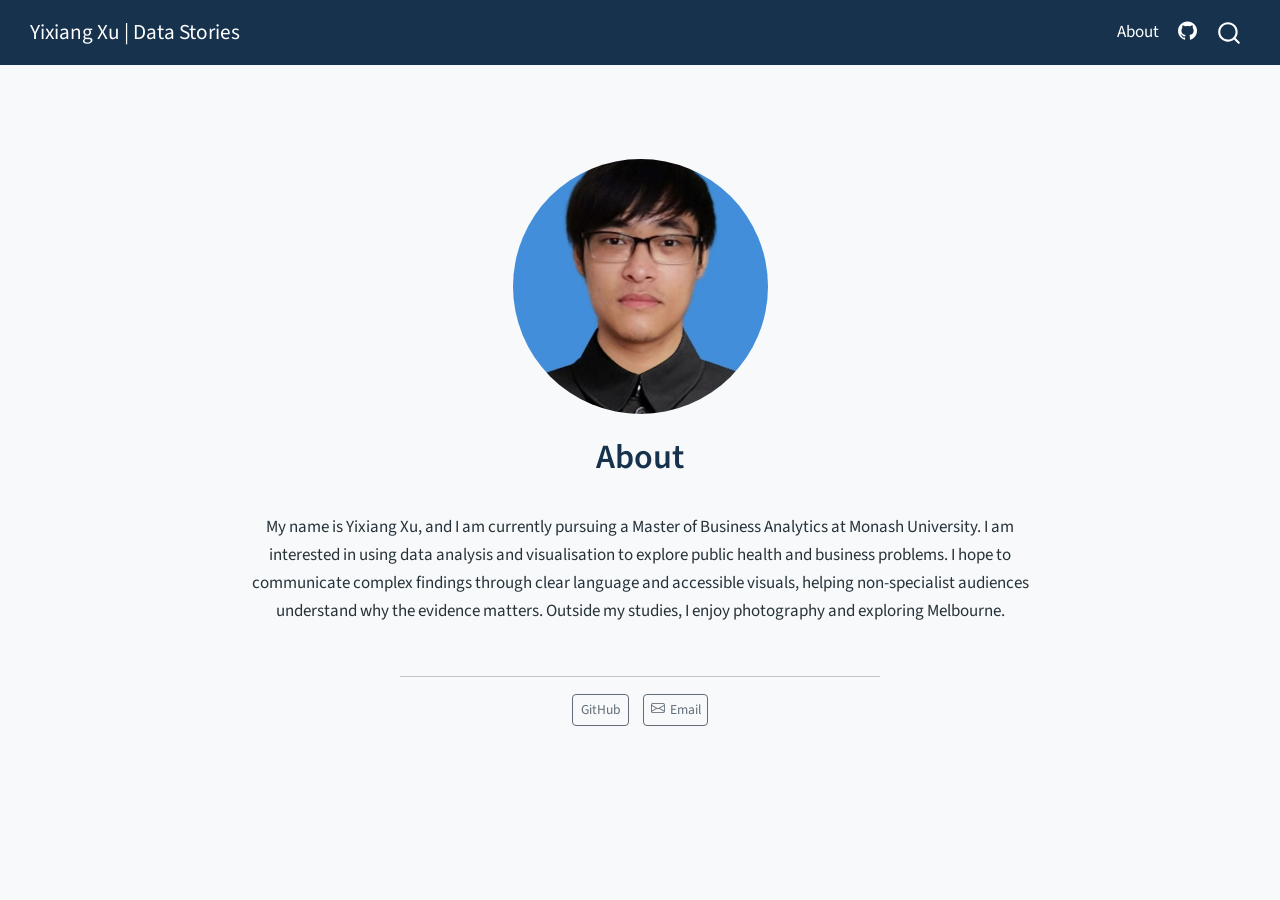
<file: about.html>
<!DOCTYPE html>
<html xmlns="http://www.w3.org/1999/xhtml" lang="en" xml:lang="en"><head>

<meta charset="utf-8">
<meta name="generator" content="quarto-1.9.31">

<meta name="viewport" content="width=device-width, initial-scale=1.0, user-scalable=yes">


<title>About – Yixiang Xu | Data Stories</title>
<style>
/* Default styles provided by pandoc.
** See https://pandoc.org/MANUAL.html#variables-for-html for config info.
*/
code{white-space: pre-wrap;}
span.smallcaps{font-variant: small-caps;}
div.columns{display: flex; gap: min(4vw, 1.5em);}
div.column{flex: auto; overflow-x: auto;}
div.hanging-indent{margin-left: 1.5em; text-indent: -1.5em;}
ul.task-list{list-style: none;}
ul.task-list li input[type="checkbox"] {
  width: 0.8em;
  margin: 0 0.8em 0.2em -1em; /* quarto-specific, see https://github.com/quarto-dev/quarto-cli/issues/4556 */ 
  vertical-align: middle;
}
</style>


<script src="site_libs/quarto-nav/quarto-nav.js"></script>
<script src="site_libs/quarto-nav/headroom.min.js"></script>
<script src="site_libs/clipboard/clipboard.min.js"></script>
<script src="site_libs/quarto-search/autocomplete.umd.js"></script>
<script src="site_libs/quarto-search/fuse.min.js"></script>
<script src="site_libs/quarto-search/quarto-search.js"></script>
<meta name="quarto:offset" content="./">
<script src="site_libs/quarto-html/quarto.js" type="module"></script>
<script src="site_libs/quarto-html/tabsets/tabsets.js" type="module"></script>
<script src="site_libs/quarto-html/popper.min.js"></script>
<script src="site_libs/quarto-html/tippy.umd.min.js"></script>
<link href="site_libs/quarto-html/tippy.css" rel="stylesheet">
<link href="site_libs/quarto-html/quarto-syntax-highlighting-7c69b197886ae2a34062761d21e44731.css" rel="stylesheet" id="quarto-text-highlighting-styles">
<script src="site_libs/bootstrap/bootstrap.min.js"></script>
<link href="site_libs/bootstrap/bootstrap-icons.css" rel="stylesheet">
<link href="site_libs/bootstrap/bootstrap-158031087360bce0ff56dc785ce39e06.min.css" rel="stylesheet" append-hash="true" id="quarto-bootstrap" data-mode="light">
<script id="quarto-search-options" type="application/json">{
  "location": "navbar",
  "copy-button": false,
  "collapse-after": 3,
  "panel-placement": "end",
  "type": "overlay",
  "limit": 50,
  "keyboard-shortcut": [
    "f",
    "/",
    "s"
  ],
  "show-item-context": false,
  "language": {
    "search-no-results-text": "No results",
    "search-matching-documents-text": "matching documents",
    "search-copy-link-title": "Copy link to search",
    "search-hide-matches-text": "Hide additional matches",
    "search-more-match-text": "more match in this document",
    "search-more-matches-text": "more matches in this document",
    "search-clear-button-title": "Clear",
    "search-text-placeholder": "",
    "search-detached-cancel-button-title": "Cancel",
    "search-submit-button-title": "Submit",
    "search-label": "Search"
  }
}</script>


<link rel="stylesheet" href="styles.css">
</head>

<body class="nav-fixed fullcontent quarto-light">

<div id="quarto-search-results"></div>
  <header id="quarto-header" class="headroom fixed-top">
    <nav class="navbar navbar-expand-lg " data-bs-theme="dark">
      <div class="navbar-container container-fluid">
      <div class="navbar-brand-container mx-auto">
    <a class="navbar-brand" href="./index.html">
    <span class="navbar-title">Yixiang Xu | Data Stories</span>
    </a>
  </div>
            <div id="quarto-search" class="" title="Search"></div>
          <button class="navbar-toggler" type="button" data-bs-toggle="collapse" data-bs-target="#navbarCollapse" aria-controls="navbarCollapse" role="menu" aria-expanded="false" aria-label="Toggle navigation" onclick="if (window.quartoToggleHeadroom) { window.quartoToggleHeadroom(); }">
  <span class="navbar-toggler-icon"></span>
</button>
          <div class="collapse navbar-collapse" id="navbarCollapse">
            <ul class="navbar-nav navbar-nav-scroll ms-auto">
  <li class="nav-item">
    <a class="nav-link active" href="./about.html" aria-current="page"> 
<span class="menu-text">About</span></a>
  </li>  
  <li class="nav-item compact">
    <a class="nav-link" href="https://github.com/Xyx81"> <i class="bi bi-github" role="img">
</i> 
<span class="menu-text"></span></a>
  </li>  
</ul>
          </div> <!-- /navcollapse -->
            <div class="quarto-navbar-tools">
</div>
      </div> <!-- /container-fluid -->
    </nav>
</header>
<!-- content -->
<div id="quarto-content" class="quarto-container page-columns page-rows-contents page-layout-article page-navbar">
<!-- sidebar -->
<!-- margin-sidebar -->
    
<!-- main -->
<div class="quarto-about-jolla">
  <img src="yixiang-profile.jpg" class="about-image
  round " style="height: 15em; width: 15em;">
 <header id="title-block-header" class="quarto-title-block default">
<div class="quarto-title">
<h1 class="title">About</h1>
</div>
<div class="quarto-title-meta">
  </div>
</header><main class="content" id="quarto-document-content">
<p>My name is Yixiang Xu, and I am currently pursuing a Master of Business Analytics at Monash University. I am interested in using data analysis and visualisation to explore public health and business problems. I hope to communicate complex findings through clear language and accessible visuals, helping non-specialist audiences understand why the evidence matters. Outside my studies, I enjoy photography and exploring Melbourne.</p>


</main> 
  <hr class="about-sep">
   <div class="about-links">
  <a href="https://github.com/Xyx81" class="about-link" rel="" target="">
    <i class="bi bi-gitHub"></i>
     <span class="about-link-text">GitHub</span>
  </a>
  <a href="mailto:yxuu0346@student.monash.edu" class="about-link" rel="" target="">
    <i class="bi bi-envelope"></i>
     <span class="about-link-text">Email</span>
  </a>
</div>
</div>
 <!-- /main -->
<script id="quarto-html-after-body" type="application/javascript">
  window.document.addEventListener("DOMContentLoaded", function (event) {
    const isCodeAnnotation = (el) => {
      for (const clz of el.classList) {
        if (clz.startsWith('code-annotation-')) {                     
          return true;
        }
      }
      return false;
    }
    const onCopySuccess = function(e) {
      // button target
      const button = e.trigger;
      // don't keep focus
      button.blur();
      // flash "checked"
      button.classList.add('code-copy-button-checked');
      var currentTitle = button.getAttribute("title");
      button.setAttribute("title", "Copied!");
      let tooltip;
      if (window.bootstrap) {
        button.setAttribute("data-bs-toggle", "tooltip");
        button.setAttribute("data-bs-placement", "left");
        button.setAttribute("data-bs-title", "Copied!");
        tooltip = new bootstrap.Tooltip(button, 
          { trigger: "manual", 
            customClass: "code-copy-button-tooltip",
            offset: [0, -8]});
        tooltip.show();    
      }
      setTimeout(function() {
        if (tooltip) {
          tooltip.hide();
          button.removeAttribute("data-bs-title");
          button.removeAttribute("data-bs-toggle");
          button.removeAttribute("data-bs-placement");
        }
        button.setAttribute("title", currentTitle);
        button.classList.remove('code-copy-button-checked');
      }, 1000);
      // clear code selection
      e.clearSelection();
    }
    const getTextToCopy = function(trigger) {
      const outerScaffold = trigger.parentElement.cloneNode(true);
      const codeEl = outerScaffold.querySelector('code');
      for (const childEl of codeEl.children) {
        if (isCodeAnnotation(childEl)) {
          childEl.remove();
        }
      }
      return codeEl.innerText;
    }
    const clipboard = new window.ClipboardJS('.code-copy-button:not([data-in-quarto-modal])', {
      text: getTextToCopy
    });
    clipboard.on('success', onCopySuccess);
    if (window.document.getElementById('quarto-embedded-source-code-modal')) {
      const clipboardModal = new window.ClipboardJS('.code-copy-button[data-in-quarto-modal]', {
        text: getTextToCopy,
        container: window.document.getElementById('quarto-embedded-source-code-modal')
      });
      clipboardModal.on('success', onCopySuccess);
    }
      var localhostRegex = new RegExp(/^(?:http|https):\/\/localhost\:?[0-9]*\//);
      var mailtoRegex = new RegExp(/^mailto:/);
        var filterRegex = new RegExp('/' + window.location.host + '/');
      var isInternal = (href) => {
          return filterRegex.test(href) || localhostRegex.test(href) || mailtoRegex.test(href);
      }
      // Inspect non-navigation links and adorn them if external
     var links = window.document.querySelectorAll('a[href]:not(.nav-link):not(.navbar-brand):not(.toc-action):not(.sidebar-link):not(.sidebar-item-toggle):not(.pagination-link):not(.no-external):not([aria-hidden]):not(.dropdown-item):not(.quarto-navigation-tool):not(.about-link)');
      for (var i=0; i<links.length; i++) {
        const link = links[i];
        if (!isInternal(link.href)) {
          // undo the damage that might have been done by quarto-nav.js in the case of
          // links that we want to consider external
          if (link.dataset.originalHref !== undefined) {
            link.href = link.dataset.originalHref;
          }
        }
      }
    function tippyHover(el, contentFn, onTriggerFn, onUntriggerFn) {
      const config = {
        allowHTML: true,
        maxWidth: 500,
        delay: 100,
        arrow: false,
        appendTo: function(el) {
            return el.parentElement;
        },
        interactive: true,
        interactiveBorder: 10,
        theme: 'quarto',
        placement: 'bottom-start',
      };
      if (contentFn) {
        config.content = contentFn;
      }
      if (onTriggerFn) {
        config.onTrigger = onTriggerFn;
      }
      if (onUntriggerFn) {
        config.onUntrigger = onUntriggerFn;
      }
      window.tippy(el, config); 
    }
    const noterefs = window.document.querySelectorAll('a[role="doc-noteref"]');
    for (var i=0; i<noterefs.length; i++) {
      const ref = noterefs[i];
      tippyHover(ref, function() {
        // use id or data attribute instead here
        let href = ref.getAttribute('data-footnote-href') || ref.getAttribute('href');
        try { href = new URL(href).hash; } catch {}
        const id = href.replace(/^#\/?/, "");
        const note = window.document.getElementById(id);
        if (note) {
          return note.innerHTML;
        } else {
          return "";
        }
      });
    }
    const xrefs = window.document.querySelectorAll('a.quarto-xref');
    const processXRef = (id, note) => {
      // Strip column container classes
      const stripColumnClz = (el) => {
        el.classList.remove("page-full", "page-columns");
        if (el.children) {
          for (const child of el.children) {
            stripColumnClz(child);
          }
        }
      }
      stripColumnClz(note)
      if (id === null || id.startsWith('sec-')) {
        // Special case sections, only their first couple elements
        const container = document.createElement("div");
        if (note.children && note.children.length > 2) {
          container.appendChild(note.children[0].cloneNode(true));
          for (let i = 1; i < note.children.length; i++) {
            const child = note.children[i];
            if (child.tagName === "P" && child.innerText === "") {
              continue;
            } else {
              container.appendChild(child.cloneNode(true));
              break;
            }
          }
          if (window.Quarto?.typesetMath) {
            window.Quarto.typesetMath(container);
          }
          return container.innerHTML
        } else {
          if (window.Quarto?.typesetMath) {
            window.Quarto.typesetMath(note);
          }
          return note.innerHTML;
        }
      } else {
        // Remove any anchor links if they are present
        const anchorLink = note.querySelector('a.anchorjs-link');
        if (anchorLink) {
          anchorLink.remove();
        }
        if (window.Quarto?.typesetMath) {
          window.Quarto.typesetMath(note);
        }
        if (note.classList.contains("callout")) {
          return note.outerHTML;
        } else {
          return note.innerHTML;
        }
      }
    }
    for (var i=0; i<xrefs.length; i++) {
      const xref = xrefs[i];
      tippyHover(xref, undefined, function(instance) {
        instance.disable();
        let url = xref.getAttribute('href');
        let hash = undefined; 
        if (url.startsWith('#')) {
          hash = url;
        } else {
          try { hash = new URL(url).hash; } catch {}
        }
        if (hash) {
          const id = hash.replace(/^#\/?/, "");
          const note = window.document.getElementById(id);
          if (note !== null) {
            try {
              const html = processXRef(id, note.cloneNode(true));
              instance.setContent(html);
            } finally {
              instance.enable();
              instance.show();
            }
          } else {
            // See if we can fetch this
            fetch(url.split('#')[0])
            .then(res => res.text())
            .then(html => {
              const parser = new DOMParser();
              const htmlDoc = parser.parseFromString(html, "text/html");
              const note = htmlDoc.getElementById(id);
              if (note !== null) {
                const html = processXRef(id, note);
                instance.setContent(html);
              } 
            }).finally(() => {
              instance.enable();
              instance.show();
            });
          }
        } else {
          // See if we can fetch a full url (with no hash to target)
          // This is a special case and we should probably do some content thinning / targeting
          fetch(url)
          .then(res => res.text())
          .then(html => {
            const parser = new DOMParser();
            const htmlDoc = parser.parseFromString(html, "text/html");
            const note = htmlDoc.querySelector('main.content');
            if (note !== null) {
              // This should only happen for chapter cross references
              // (since there is no id in the URL)
              // remove the first header
              if (note.children.length > 0 && note.children[0].tagName === "HEADER") {
                note.children[0].remove();
              }
              const html = processXRef(null, note);
              instance.setContent(html);
            } 
          }).finally(() => {
            instance.enable();
            instance.show();
          });
        }
      }, function(instance) {
      });
    }
        let selectedAnnoteEl;
        const selectorForAnnotation = ( cell, annotation) => {
          let cellAttr = 'data-code-cell="' + cell + '"';
          let lineAttr = 'data-code-annotation="' +  annotation + '"';
          const selector = 'span[' + cellAttr + '][' + lineAttr + ']';
          return selector;
        }
        const selectCodeLines = (annoteEl) => {
          const doc = window.document;
          const targetCell = annoteEl.getAttribute("data-target-cell");
          const targetAnnotation = annoteEl.getAttribute("data-target-annotation");
          const annoteSpan = window.document.querySelector(selectorForAnnotation(targetCell, targetAnnotation));
          const lines = annoteSpan.getAttribute("data-code-lines").split(",");
          const lineIds = lines.map((line) => {
            return targetCell + "-" + line;
          })
          let top = null;
          let height = null;
          let parent = null;
          if (lineIds.length > 0) {
              //compute the position of the single el (top and bottom and make a div)
              const el = window.document.getElementById(lineIds[0]);
              top = el.offsetTop;
              height = el.offsetHeight;
              parent = el.parentElement.parentElement;
            if (lineIds.length > 1) {
              const lastEl = window.document.getElementById(lineIds[lineIds.length - 1]);
              const bottom = lastEl.offsetTop + lastEl.offsetHeight;
              height = bottom - top;
            }
            if (top !== null && height !== null && parent !== null) {
              // cook up a div (if necessary) and position it 
              let div = window.document.getElementById("code-annotation-line-highlight");
              if (div === null) {
                div = window.document.createElement("div");
                div.setAttribute("id", "code-annotation-line-highlight");
                div.style.position = 'absolute';
                parent.appendChild(div);
              }
              div.style.top = top - 2 + "px";
              div.style.height = height + 4 + "px";
              div.style.left = 0;
              let gutterDiv = window.document.getElementById("code-annotation-line-highlight-gutter");
              if (gutterDiv === null) {
                gutterDiv = window.document.createElement("div");
                gutterDiv.setAttribute("id", "code-annotation-line-highlight-gutter");
                gutterDiv.style.position = 'absolute';
                const codeCell = window.document.getElementById(targetCell);
                const gutter = codeCell.querySelector('.code-annotation-gutter');
                gutter.appendChild(gutterDiv);
              }
              gutterDiv.style.top = top - 2 + "px";
              gutterDiv.style.height = height + 4 + "px";
            }
            selectedAnnoteEl = annoteEl;
          }
        };
        const unselectCodeLines = () => {
          const elementsIds = ["code-annotation-line-highlight", "code-annotation-line-highlight-gutter"];
          elementsIds.forEach((elId) => {
            const div = window.document.getElementById(elId);
            if (div) {
              div.remove();
            }
          });
          selectedAnnoteEl = undefined;
        };
          // Handle positioning of the toggle
      window.addEventListener(
        "resize",
        throttle(() => {
          elRect = undefined;
          if (selectedAnnoteEl) {
            selectCodeLines(selectedAnnoteEl);
          }
        }, 10)
      );
      function throttle(fn, ms) {
      let throttle = false;
      let timer;
        return (...args) => {
          if(!throttle) { // first call gets through
              fn.apply(this, args);
              throttle = true;
          } else { // all the others get throttled
              if(timer) clearTimeout(timer); // cancel #2
              timer = setTimeout(() => {
                fn.apply(this, args);
                timer = throttle = false;
              }, ms);
          }
        };
      }
        // Attach click handler to the DT
        const annoteDls = window.document.querySelectorAll('dt[data-target-cell]');
        for (const annoteDlNode of annoteDls) {
          annoteDlNode.addEventListener('click', (event) => {
            const clickedEl = event.target;
            if (clickedEl !== selectedAnnoteEl) {
              unselectCodeLines();
              const activeEl = window.document.querySelector('dt[data-target-cell].code-annotation-active');
              if (activeEl) {
                activeEl.classList.remove('code-annotation-active');
              }
              selectCodeLines(clickedEl);
              clickedEl.classList.add('code-annotation-active');
            } else {
              // Unselect the line
              unselectCodeLines();
              clickedEl.classList.remove('code-annotation-active');
            }
          });
        }
    const findCites = (el) => {
      const parentEl = el.parentElement;
      if (parentEl) {
        const cites = parentEl.dataset.cites;
        if (cites) {
          return {
            el,
            cites: cites.split(' ')
          };
        } else {
          return findCites(el.parentElement)
        }
      } else {
        return undefined;
      }
    };
    var bibliorefs = window.document.querySelectorAll('a[role="doc-biblioref"]');
    for (var i=0; i<bibliorefs.length; i++) {
      const ref = bibliorefs[i];
      const citeInfo = findCites(ref);
      if (citeInfo) {
        tippyHover(citeInfo.el, function() {
          var popup = window.document.createElement('div');
          citeInfo.cites.forEach(function(cite) {
            var citeDiv = window.document.createElement('div');
            citeDiv.classList.add('hanging-indent');
            citeDiv.classList.add('csl-entry');
            var biblioDiv = window.document.getElementById('ref-' + cite);
            if (biblioDiv) {
              citeDiv.innerHTML = biblioDiv.innerHTML;
            }
            popup.appendChild(citeDiv);
          });
          return popup.innerHTML;
        });
      }
    }
  });
  </script>
</div> <!-- /content -->




</body></html>
</file>
<file: site_libs/quarto-html/tippy.css>
.tippy-box[data-animation=fade][data-state=hidden]{opacity:0}[data-tippy-root]{max-width:calc(100vw - 10px)}.tippy-box{position:relative;background-color:#333;color:#fff;border-radius:4px;font-size:14px;line-height:1.4;white-space:normal;outline:0;transition-property:transform,visibility,opacity}.tippy-box[data-placement^=top]>.tippy-arrow{bottom:0}.tippy-box[data-placement^=top]>.tippy-arrow:before{bottom:-7px;left:0;border-width:8px 8px 0;border-top-color:initial;transform-origin:center top}.tippy-box[data-placement^=bottom]>.tippy-arrow{top:0}.tippy-box[data-placement^=bottom]>.tippy-arrow:before{top:-7px;left:0;border-width:0 8px 8px;border-bottom-color:initial;transform-origin:center bottom}.tippy-box[data-placement^=left]>.tippy-arrow{right:0}.tippy-box[data-placement^=left]>.tippy-arrow:before{border-width:8px 0 8px 8px;border-left-color:initial;right:-7px;transform-origin:center left}.tippy-box[data-placement^=right]>.tippy-arrow{left:0}.tippy-box[data-placement^=right]>.tippy-arrow:before{left:-7px;border-width:8px 8px 8px 0;border-right-color:initial;transform-origin:center right}.tippy-box[data-inertia][data-state=visible]{transition-timing-function:cubic-bezier(.54,1.5,.38,1.11)}.tippy-arrow{width:16px;height:16px;color:#333}.tippy-arrow:before{content:"";position:absolute;border-color:transparent;border-style:solid}.tippy-content{position:relative;padding:5px 9px;z-index:1}
</file>
<file: site_libs/quarto-html/quarto-syntax-highlighting-7c69b197886ae2a34062761d21e44731.css>
/* quarto syntax highlight colors */
:root {
  --quarto-hl-ot-color: #003B4F;
  --quarto-hl-at-color: #657422;
  --quarto-hl-ss-color: #20794D;
  --quarto-hl-an-color: #5E5E5E;
  --quarto-hl-fu-color: #4758AB;
  --quarto-hl-st-color: #20794D;
  --quarto-hl-cf-color: #003B4F;
  --quarto-hl-op-color: #5E5E5E;
  --quarto-hl-er-color: #AD0000;
  --quarto-hl-bn-color: #AD0000;
  --quarto-hl-al-color: #AD0000;
  --quarto-hl-va-color: #111111;
  --quarto-hl-bu-color: inherit;
  --quarto-hl-ex-color: inherit;
  --quarto-hl-pp-color: #AD0000;
  --quarto-hl-in-color: #5E5E5E;
  --quarto-hl-vs-color: #20794D;
  --quarto-hl-wa-color: #5E5E5E;
  --quarto-hl-do-color: #5E5E5E;
  --quarto-hl-im-color: #00769E;
  --quarto-hl-ch-color: #20794D;
  --quarto-hl-dt-color: #AD0000;
  --quarto-hl-fl-color: #AD0000;
  --quarto-hl-co-color: #5E5E5E;
  --quarto-hl-cv-color: #5E5E5E;
  --quarto-hl-cn-color: #8f5902;
  --quarto-hl-sc-color: #5E5E5E;
  --quarto-hl-dv-color: #AD0000;
  --quarto-hl-kw-color: #003B4F;
}

/* other quarto variables */
:root {
  --quarto-font-monospace: SFMono-Regular, Menlo, Monaco, Consolas, "Liberation Mono", "Courier New", monospace;
}

/* syntax highlight based on Pandoc's rules */
pre > code.sourceCode > span {
  color: #003B4F;
}

code.sourceCode > span {
  color: #003B4F;
}

div.sourceCode,
div.sourceCode pre.sourceCode {
  color: #003B4F;
}

/* Normal */
code span {
  color: #003B4F;
}

/* Alert */
code span.al {
  color: #AD0000;
  font-style: inherit;
}

/* Annotation */
code span.an {
  color: #5E5E5E;
  font-style: inherit;
}

/* Attribute */
code span.at {
  color: #657422;
  font-style: inherit;
}

/* BaseN */
code span.bn {
  color: #AD0000;
  font-style: inherit;
}

/* BuiltIn */
code span.bu {
  font-style: inherit;
}

/* ControlFlow */
code span.cf {
  color: #003B4F;
  font-weight: bold;
  font-style: inherit;
}

/* Char */
code span.ch {
  color: #20794D;
  font-style: inherit;
}

/* Constant */
code span.cn {
  color: #8f5902;
  font-style: inherit;
}

/* Comment */
code span.co {
  color: #5E5E5E;
  font-style: inherit;
}

/* CommentVar */
code span.cv {
  color: #5E5E5E;
  font-style: italic;
}

/* Documentation */
code span.do {
  color: #5E5E5E;
  font-style: italic;
}

/* DataType */
code span.dt {
  color: #AD0000;
  font-style: inherit;
}

/* DecVal */
code span.dv {
  color: #AD0000;
  font-style: inherit;
}

/* Error */
code span.er {
  color: #AD0000;
  font-style: inherit;
}

/* Extension */
code span.ex {
  font-style: inherit;
}

/* Float */
code span.fl {
  color: #AD0000;
  font-style: inherit;
}

/* Function */
code span.fu {
  color: #4758AB;
  font-style: inherit;
}

/* Import */
code span.im {
  color: #00769E;
  font-style: inherit;
}

/* Information */
code span.in {
  color: #5E5E5E;
  font-style: inherit;
}

/* Keyword */
code span.kw {
  color: #003B4F;
  font-weight: bold;
  font-style: inherit;
}

/* Operator */
code span.op {
  color: #5E5E5E;
  font-style: inherit;
}

/* Other */
code span.ot {
  color: #003B4F;
  font-style: inherit;
}

/* Preprocessor */
code span.pp {
  color: #AD0000;
  font-style: inherit;
}

/* SpecialChar */
code span.sc {
  color: #5E5E5E;
  font-style: inherit;
}

/* SpecialString */
code span.ss {
  color: #20794D;
  font-style: inherit;
}

/* String */
code span.st {
  color: #20794D;
  font-style: inherit;
}

/* Variable */
code span.va {
  color: #111111;
  font-style: inherit;
}

/* VerbatimString */
code span.vs {
  color: #20794D;
  font-style: inherit;
}

/* Warning */
code span.wa {
  color: #5E5E5E;
  font-style: italic;
}

.prevent-inlining {
  content: "</";
}

/*# sourceMappingURL=606289f1d48f6b05ba16068311e045b6.css.map */
</file>
<file: styles.css>
/* css styles */
/* Main page colours */
body {
  background-color: #f7f9fb;
  color: #263238;
  line-height: 1.65;
}

/* Navigation bar and title banner */
.navbar,
.quarto-title-banner {
  background-color: #17324d;
}

/* Main headings */
h1,
h2,
h3 {
  color: #17324d;
}

/* Keep title readable inside the dark banner */
.quarto-title-banner h1,
.quarto-title-banner .title {
  color: #ffffff;
}

/* Links */
a {
  color: #176b75;
}

a:hover {
  color: #0f4c5c;
}

/* Navigation text and icons */
.navbar a,
.navbar .navbar-brand,
.navbar .nav-link,
.navbar .quarto-navigation-tool {
  color: #ffffff !important;
}

/* Navigation hover colour */
.navbar a:hover,
.navbar .nav-link:hover,
.navbar .quarto-navigation-tool:hover {
  color: #bfe3e3 !important;
}

/* Search button in the navigation bar */
.navbar #quarto-search,
.navbar #quarto-search button,
.navbar #quarto-search svg {
  color: #ffffff !important;
}

/* Search button hover colour */
.navbar #quarto-search:hover,
.navbar #quarto-search button:hover {
  color: #bfe3e3 !important;
}

/* Category labels inside the dark title banner */
.quarto-title-banner .quarto-category {
  color: #ffffff !important;
  border-color: #bfe3e3 !important;
}

/* Category label hover style */
.quarto-title-banner .quarto-category:hover {
  color: #17324d !important;
  background-color: #bfe3e3;
}
</file>
